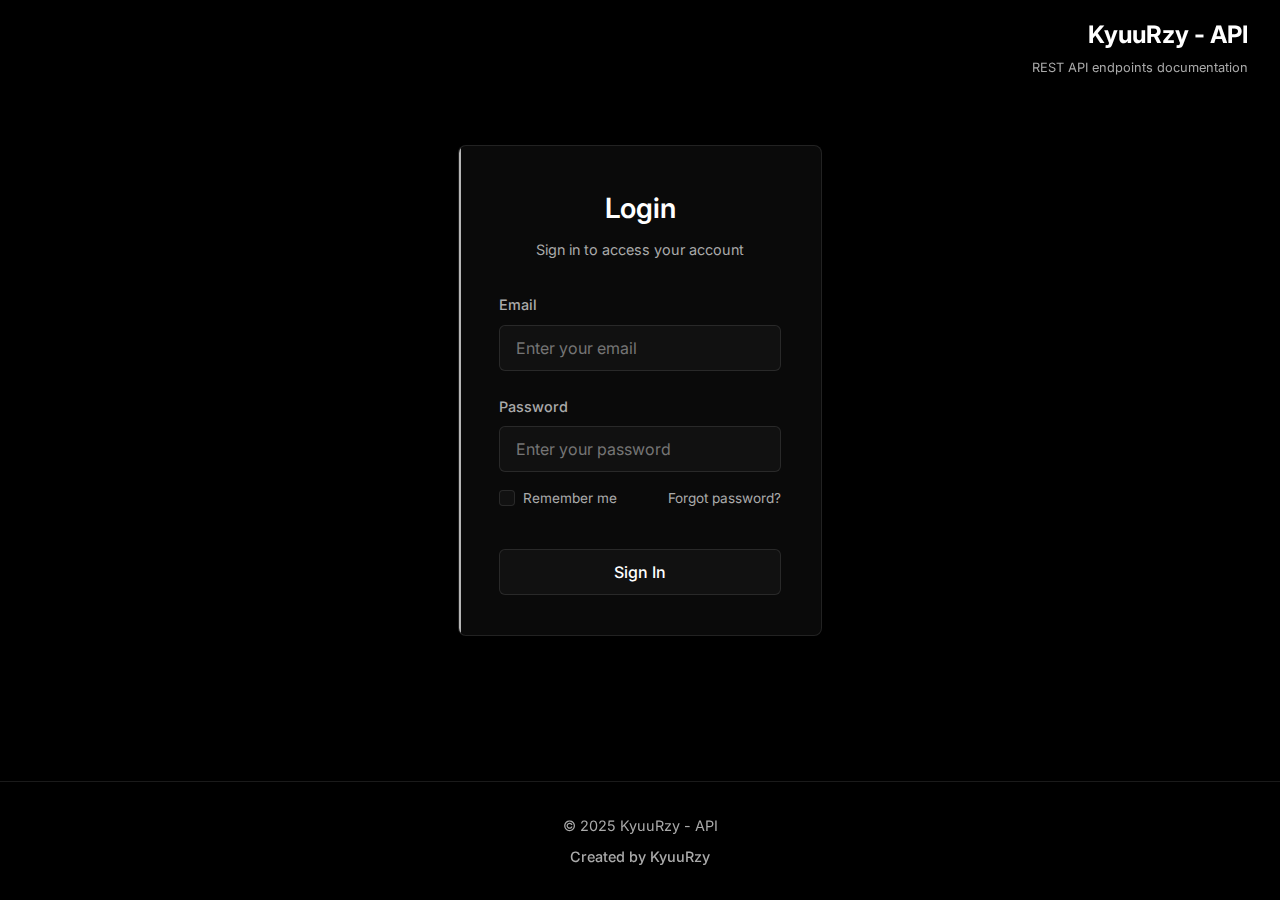
<file: public/login.html>
<!DOCTYPE html>
<html lang="en">
<head>
    <meta charset="UTF-8">
    <meta name="viewport" content="width=device-width, initial-scale=1.0">
    <title>KyuuRzy - Login</title>
    <link rel="stylesheet" href="https://fonts.googleapis.com/css2?family=Inter:wght@300;400;500;600;700&family=JetBrains+Mono:wght@400;500;600&display=swap">
    <link rel="stylesheet" href="css/login.css">
</head>
<body>
    <div class="header-container" id="header">
        <div class="header-content">
            <div class="header-title">KyuuRzy - API</div>
            <div class="header-subtitle">REST API endpoints documentation</div>
        </div>
    </div>

    <div class="container">
        <div class="login-container">
            <div class="login-header">
                <h1 class="login-title">Login</h1>
                <p class="login-subtitle">Sign in to access your account</p>
            </div>
            <form class="login-form">
                <div class="form-group">
                    <label for="email" class="form-label">Email</label>
                    <input type="email" id="email" class="form-input" placeholder="Enter your email" required>
                </div>
                <div class="form-group">
                    <label for="password" class="form-label">Password</label>
                    <input type="password" id="password" class="form-input" placeholder="Enter your password" required>
                    <div class="form-options">
                        <div class="remember-me">
                            <input type="checkbox" id="remember" class="checkbox-input">
                            <label for="remember" class="checkbox-label">Remember me</label>
                        </div>
                        <a href="#" class="forgot-password">Forgot password?</a>
                    </div>
                </div>
                <button type="submit" class="login-button">Sign In</button>
            </form>
        </div>
    </div>

    <footer>
        <div class="footer-content">
            <p>© 2025 KyuuRzy - API</p>
            <p class="creator">Created by KyuuRzy</p>
        </div>
    </footer>

    <div class="toast" id="toast">
        <svg xmlns="http://www.w3.org/2000/svg" viewBox="0 0 24 24" fill="none" stroke="currentColor" stroke-width="2" stroke-linecap="round" stroke-linejoin="round">
            <path d="M22 11.08V12a10 10 0 1 1-5.93-9.14"></path>
            <polyline points="22 4 12 14.01 9 11.01"></polyline>
        </svg>
        <span id="toastMessage">Login successful!</span>
    </div>
    <script>
    function showToast(message, type = "success") {
        const toast = document.getElementById("toast");
        const toastMessage = document.getElementById("toastMessage");
        
        toastMessage.textContent = message;
        toast.className = `toast show ${type}`;
        
        setTimeout(() => {
            toast.className = toast.className.replace("show", "").trim();
        }, 3000);
    }
    
    document.querySelector('.login-form').addEventListener('submit', async function (e) {
        e.preventDefault();
        const username = document.querySelector('#email').value;
        const password = document.querySelector('#password').value;
        try {
            const res = await fetch('/api/login', {
                method: 'POST',
                headers: {
                    'Content-Type': 'application/json'
                },
                body: JSON.stringify({ username, password })
            });
            
            const result = await res.json();
            if (result.status) {
                showToast('Login berhasil!', 'success');
                setTimeout(() => {
                    location.href = './dashboard';
                }, 1500);
            } else {
                showToast(result.message || 'Login gagal', 'error');
            }
        } catch (error) {
            showToast('Terjadi kesalahan saat login', 'error');
        }
    });
    </script>
</body>
</html>
</file>
<file: public/css/login.css>
:root {
            /* Black and white theme */
            --bg-primary: #000000;
            --bg-secondary: #0a0a0a;
            --bg-tertiary: #111111;
            --text-primary: #ffffff;
            --text-secondary: #aaaaaa;
            --border-color: rgba(255, 255, 255, 0.1);
            --card-bg: #0a0a0a;
            --card-border: rgba(255, 255, 255, 0.05);
            --shadow-sm: 0 1px 2px rgba(0, 0, 0, 0.5);
            --shadow-md: 0 4px 8px rgba(0, 0, 0, 0.5);
        }

        * {
            margin: 0;
            padding: 0;
            box-sizing: border-box;
            transition: transform 0.2s ease, opacity 0.2s ease, box-shadow 0.2s ease;
        }

        html {
            scroll-behavior: smooth;
        }

        body {
            font-family: 'Inter', -apple-system, BlinkMacSystemFont, 'Segoe UI', Roboto, Oxygen, Ubuntu, Cantarell, 'Open Sans', 'Helvetica Neue', sans-serif;
            background-color: var(--bg-primary);
            color: var(--text-primary);
            line-height: 1.6;
            min-height: 100vh;
            position: relative;
            display: flex;
            flex-direction: column;
        }

        .container {
            max-width: 1200px;
            margin: 0 auto;
            padding: 2rem;
            flex: 1;
            display: flex;
            align-items: center;
            justify-content: center;
        }

        /* Header */
        .header-container {
            position: fixed;
            top: 0;
            right: 0;
            padding: 1rem 2rem;
            z-index: 1000;
            transition: background-color 0.3s ease;
            display: flex;
            align-items: center;
            justify-content: flex-end;
            width: 100%;
        }

        .header-container.scrolled {
            background-color: rgba(0, 0, 0, 0.8);
            backdrop-filter: blur(10px);
            -webkit-backdrop-filter: blur(10px);
            border-bottom: 1px solid var(--border-color);
        }

        .header-content {
            text-align: right;
        }

        .header-title {
            font-size: 1.5rem;
            font-weight: 700;
            color: var(--text-primary);
            margin-bottom: 0.25rem;
        }

        .header-subtitle {
            font-size: 0.8rem;
            color: var(--text-secondary);
        }

        /* Login Form */
        .login-container {
            width: 100%;
            max-width: 420px;
            background: var(--bg-secondary);
            border: 1px solid var(--border-color);
            border-radius: 0.5rem;
            padding: 2.5rem;
            box-shadow: var(--shadow-md);
            position: relative;
            overflow: hidden;
            animation: fadeInUp 0.6s ease forwards;
        }

        .login-container::before {
            content: '';
            position: absolute;
            top: 0;
            left: 0;
            width: 2px;
            height: 100%;
            background: var(--text-primary);
            opacity: 0.7;
        }

        .login-header {
            text-align: center;
            margin-bottom: 2rem;
        }

        .login-title {
            font-size: 1.75rem;
            font-weight: 600;
            margin-bottom: 0.5rem;
        }

        .login-subtitle {
            color: var(--text-secondary);
            font-size: 0.9rem;
        }

        .login-form {
            display: flex;
            flex-direction: column;
            gap: 1.5rem;
        }

        .form-group {
            display: flex;
            flex-direction: column;
            gap: 0.5rem;
        }

        .form-label {
            font-size: 0.9rem;
            font-weight: 500;
            color: var(--text-secondary);
        }

        .form-input {
            background: var(--bg-tertiary);
            border: 1px solid var(--border-color);
            border-radius: 0.375rem;
            padding: 0.75rem 1rem;
            color: var(--text-primary);
            font-family: 'Inter', sans-serif;
            font-size: 1rem;
            transition: all 0.3s ease;
        }

        .form-input:focus {
            outline: none;
            border-color: rgba(255, 255, 255, 0.3);
            box-shadow: 0 0 0 2px rgba(255, 255, 255, 0.05);
        }

        .form-options {
            display: flex;
            justify-content: space-between;
            align-items: center;
            margin-top: 0.5rem;
        }

        .remember-me {
            display: flex;
            align-items: center;
            gap: 0.5rem;
        }

        .checkbox-input {
            appearance: none;
            -webkit-appearance: none;
            width: 1rem;
            height: 1rem;
            background: var(--bg-tertiary);
            border: 1px solid var(--border-color);
            border-radius: 0.25rem;
            cursor: pointer;
            position: relative;
        }

        .checkbox-input:checked::before {
            content: '✓';
            position: absolute;
            top: 50%;
            left: 50%;
            transform: translate(-50%, -50%);
            color: var(--text-primary);
            font-size: 0.75rem;
        }

        .checkbox-label {
            font-size: 0.85rem;
            color: var(--text-secondary);
            cursor: pointer;
        }

        .forgot-password {
            font-size: 0.85rem;
            color: var(--text-secondary);
            text-decoration: none;
            transition: color 0.3s ease;
        }

        .forgot-password:hover {
            color: var(--text-primary);
        }

        .login-button {
            background: var(--bg-tertiary);
            color: var(--text-primary);
            border: 1px solid var(--border-color);
            border-radius: 0.375rem;
            padding: 0.75rem 1.5rem;
            font-family: 'Inter', sans-serif;
            font-size: 1rem;
            font-weight: 500;
            cursor: pointer;
            transition: all 0.3s ease;
            margin-top: 1rem;
        }

        .login-button:hover {
            background: rgba(255, 255, 255, 0.05);
            border-color: rgba(255, 255, 255, 0.3);
            transform: translateY(-2px);
        }

        /* Footer */
        footer {
            padding: 2rem 0;
            background: rgba(0, 0, 0, 0.5);
            backdrop-filter: blur(10px);
            -webkit-backdrop-filter: blur(10px);
            position: relative;
            overflow: hidden;
            border-top: 1px solid var(--border-color);
        }

        .footer-content {
            max-width: 800px;
            margin: 0 auto;
            text-align: center;
            position: relative;
            z-index: 1;
            padding: 0 1.5rem;
        }

        .footer-content p {
            color: var(--text-secondary);
            font-size: 0.9rem;
        }

        .creator {
            margin-top: 0.5rem;
            font-weight: 500;
            color: var(--text-primary);
        }

        /* Toast notification */
        .toast {
            position: fixed;
            bottom: 2rem;
            right: 2rem;
            background: var(--bg-tertiary);
            color: var(--text-primary);
            padding: 0.75rem 1.25rem;
            border-radius: 0.375rem;
            border: 1px solid var(--border-color);
            box-shadow: var(--shadow-md);
            display: flex;
            align-items: center;
            gap: 0.75rem;
            transform: translateY(200%);
            transition: transform 0.3s ease;
            z-index: 1000;
            font-size: 0.875rem;
            opacity: 0;
        }

        .toast.show {
            transform: translateY(0);
            opacity: 1;
        }

        .toast svg {
            width: 1.25rem;
            height: 1.25rem;
            color: var(--text-primary);
        }

        /* Responsive styles */
        @media (max-width: 768px) {
            .container {
                padding: 1.5rem;
            }
            
            .header-container {
                padding: 1rem;
            }
            
            .header-title {
                font-size: 1.25rem;
            }
            
            .login-container {
                padding: 1.5rem;
            }
        }

        /* Animations */
        @keyframes fadeInUp {
            from {
                opacity: 0;
                transform: translateY(20px);
            }
            to {
                opacity: 1;
                transform: translateY(0);
            }
        }
</file>
